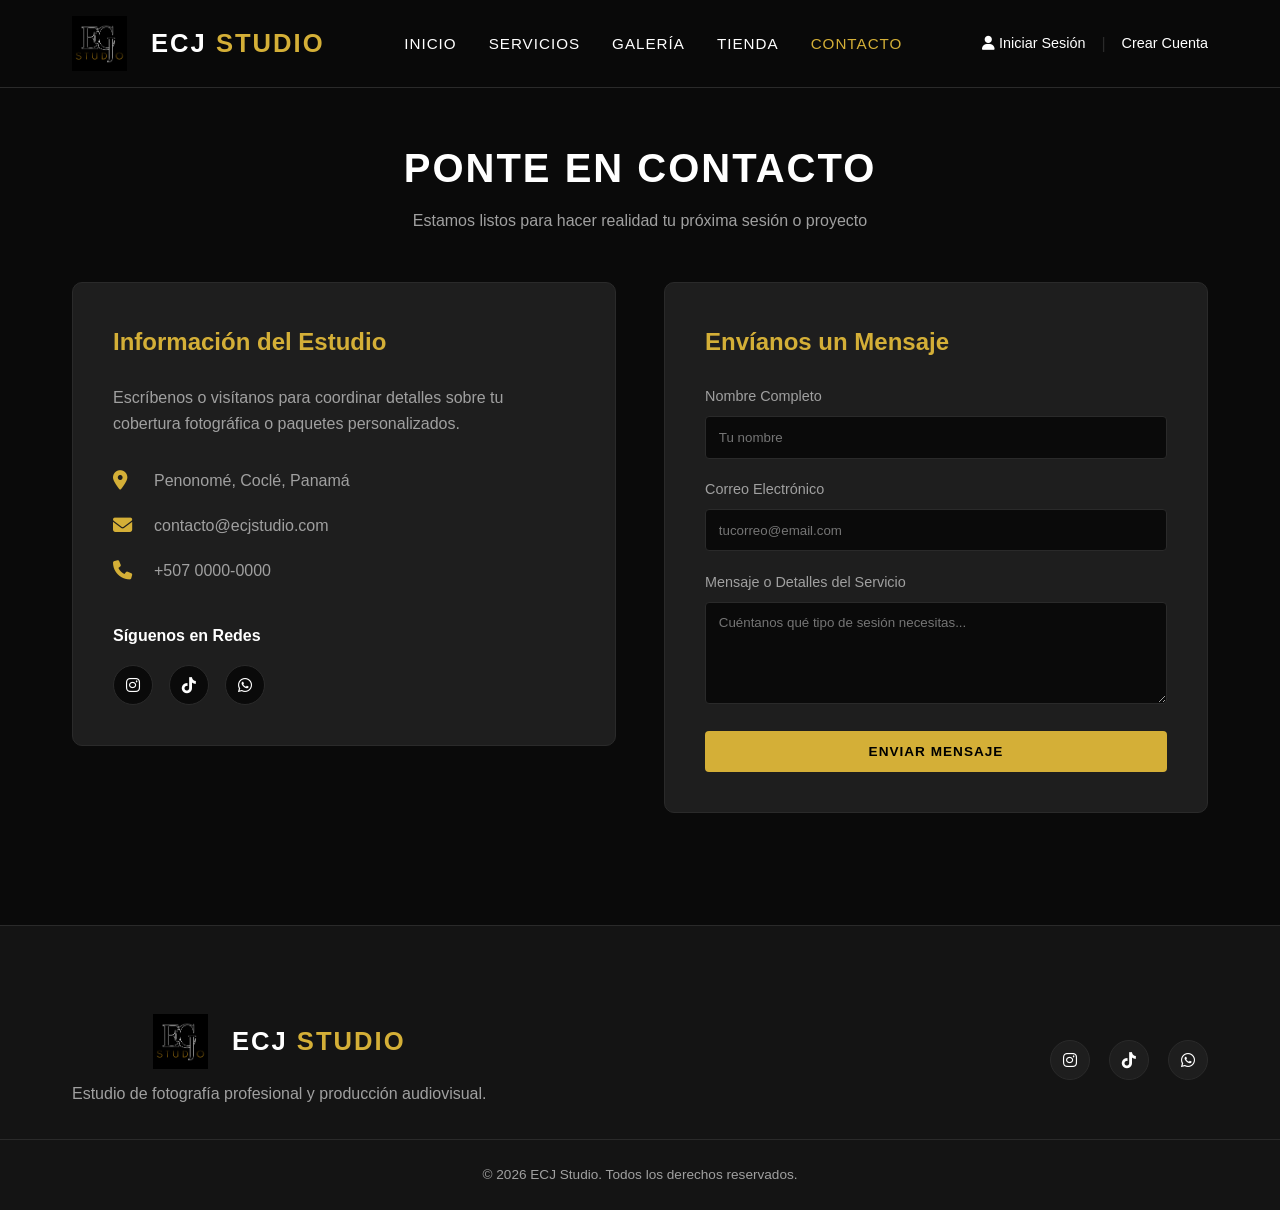
<file: contacto.html>
<!DOCTYPE html>
<html lang="es">
<head>
  <meta charset="UTF-8">
  <meta name="viewport" content="width=device-width, initial-scale=1.0">
  <title>Contacto | ECJ Studio</title>
  <link rel="stylesheet" href="styles.css">
  <!-- Importante: FontAwesome para que se vean los íconos de redes -->
  <link rel="stylesheet" href="https://cdnjs.cloudflare.com/ajax/libs/font-awesome/6.4.0/css/all.min.css">
  <style>
    .contact-container {
      display: grid;
      grid-template-columns: 1fr 1fr;
      gap: 3rem;
      align-items: start;
    }
    @media (max-width: 768px) {
      .contact-container {
        grid-template-columns: 1fr;
      }
    }
    .contact-info-box, .contact-form-box {
      background-color: var(--bg-card);
      border: 1px solid var(--border);
      padding: 2.5rem;
      border-radius: 10px;
    }
    .contact-info-box h3, .contact-form-box h3 {
      font-size: 1.5rem;
      margin-bottom: 1.5rem;
      color: var(--accent);
    }
    .info-item {
      display: flex;
      align-items: center;
      gap: 1rem;
      margin-bottom: 1.2rem;
      color: var(--text-secondary);
    }
    .info-item i {
      color: var(--accent);
      font-size: 1.2rem;
      width: 25px;
    }
    .form-group {
      margin-bottom: 1.2rem;
    }
    .form-group label {
      display: block;
      margin-bottom: 0.5rem;
      font-size: 0.9rem;
      color: var(--text-secondary);
    }
    .form-group input, .form-group textarea {
      width: 100%;
      padding: 0.8rem;
      background-color: var(--bg-primary);
      border: 1px solid var(--border);
      border-radius: 4px;
      color: var(--text-primary);
      font-family: inherit;
    }
    .form-group input:focus, .form-group textarea:focus {
      outline: none;
      border-color: var(--accent);
    }
  </style>
</head>
<body>

  <!-- Header con Logo Doble -->
 <header>
    <div class="nav-container">
      <div class="logo-wrapper">
        <a href="index.html" class="logo-brand">
          <img src="img/logo.png" alt="ECJ Studio Logo" class="logo-img" onerror="this.src='https://via.placeholder.com/150x60/141414/d4af37?text=LOGO'">
        </a>
        <a href="index.html" class="logo-text-original">
          ECJ <span>STUDIO</span>
        </a>
      </div>
      
      <ul class="nav-links">
        <li><a href="index.html">Inicio</a></li>
        <li><a href="servicios.html">Servicios</a></li>
        <li><a href="galeria.html">Galería</a></li>
        <li><a href="tienda.html">Tienda</a></li>
        <li><a href="contacto.html" class="active">Contacto</a></li>
      </ul>

   <!-- BOTONES DE SESIÓN ACTUALIZADOS -->
      <div class="nav-user-actions">
        <a href="javascript:void(0)" onclick="openAuth('login')"><i class="fa-solid fa-user"></i> Iniciar Sesión</a>
        <span style="color: var(--border);">|</span>
        <a href="javascript:void(0)" onclick="openAuth('register')">Crear Cuenta</a>
      </div>
  </header>

  <!-- Contenido Principal de Contacto -->
  <main class="container">
    <div class="page-title">
      <h1>Ponte en Contacto</h1>
      <p>Estamos listos para hacer realidad tu próxima sesión o proyecto</p>
    </div>

    <div class="contact-container">
      <!-- Información -->
      <div class="contact-info-box">
        <h3>Información del Estudio</h3>
        <p style="color: var(--text-secondary); margin-bottom: 2rem;">Escríbenos o visítanos para coordinar detalles sobre tu cobertura fotográfica o paquetes personalizados.</p>
        
        <div class="info-item">
          <i class="fa-solid fa-location-dot"></i>
          <span>Penonomé, Coclé, Panamá</span>
        </div>
        <div class="info-item">
          <i class="fa-solid fa-envelope"></i>
          <span>contacto@ecjstudio.com</span>
        </div>
        <div class="info-item">
          <i class="fa-solid fa-phone"></i>
          <span>+507 0000-0000</span>
        </div>

        <div style="margin-top: 2.5rem;">
          <h4 style="margin-bottom: 1rem; color: var(--text-primary);">Síguenos en Redes</h4>
          <div class="footer-socials" style="display: flex; gap: 1rem;">
            <a href="https://instagram.com/ecjstudio" target="_blank" rel="noopener noreferrer" style="width: 40px; height: 40px; border-radius: 50%; background: var(--bg-primary); border: 1px solid var(--border); display: flex; align-items: center; justifyContent: center; color: var(--text-primary); text-decoration: none;"><i class="fa-brands fa-instagram"></i></a>
            <a href="https://tiktok.com/@ecj.studio" target="_blank" rel="noopener noreferrer" style="width: 40px; height: 40px; border-radius: 50%; background: var(--bg-primary); border: 1px solid var(--border); display: flex; align-items: center; justifyContent: center; color: var(--text-primary); text-decoration: none;"><i class="fa-brands fa-tiktok"></i></a>
            <a href="https://wa.me/" target="_blank" rel="noopener noreferrer" style="width: 40px; height: 40px; border-radius: 50%; background: var(--bg-primary); border: 1px solid var(--border); display: flex; align-items: center; justifyContent: center; color: var(--text-primary); text-decoration: none;"><i class="fa-brands fa-whatsapp"></i></a>
          </div>
        </div>
      </div>

      <!-- Formulario -->
      <div class="contact-form-box">
        <h3>Envíanos un Mensaje</h3>
        <form onsubmit="event.preventDefault(); alert('¡Mensaje enviado con éxito! Nos pondremos en contacto pronto.');">
          <div class="form-group">
            <label for="nombre">Nombre Completo</label>
            <input type="text" id="nombre" required placeholder="Tu nombre">
          </div>
          <div class="form-group">
            <label for="email">Correo Electrónico</label>
            <input type="email" id="email" required placeholder="tucorreo@email.com">
          </div>
          <div class="form-group">
            <label for="mensaje">Mensaje o Detalles del Servicio</label>
            <textarea id="mensaje" rows="5" required placeholder="Cuéntanos qué tipo de sesión necesitas..."></textarea>
          </div>
          <button type="submit" class="btn" style="width: 100%;">Enviar Mensaje</button>
        </form>
      </div>
    </div>
  </main>

  <!-- Footer -->
  <footer>
    <div class="container footer-content">
      <div class="footer-brand">
        <div class="logo-wrapper footer-logo">
          <a href="index.html" class="logo-brand">
            <img src="img/logo.png" alt="ECJ Studio Logo" class="logo-img" onerror="this.src='https://via.placeholder.com/150x60/141414/d4af37?text=LOGO'">
          </a>
          <a href="index.html" class="logo-text-original">ECJ <span>STUDIO</span></a>
        </div>
        <p style="color: var(--text-secondary); margin-top: 0.8rem;">Estudio de fotografía profesional y producción audiovisual.</p>
      </div>
      <div class="footer-socials">
        <a href="https://instagram.com/ecjstudio" target="_blank" rel="noopener noreferrer" title="Instagram"><i class="fa-brands fa-instagram"></i></a>
        <a href="https://tiktok.com/@ecj.studio" target="_blank" rel="noopener noreferrer" title="TikTok"><i class="fa-brands fa-tiktok"></i></a>
        <a href="https://wa.me/" target="_blank" rel="noopener noreferrer" title="WhatsApp"><i class="fa-brands fa-whatsapp"></i></a>
      </div>
    </div>
    <div class="footer-bottom">
      <p>&copy; 2026 ECJ Studio. Todos los derechos reservados.</p>
    </div>
  </footer>
<!-- VENTANA MODAL INTERACTIVA DE AUTENTICACIÓN -->
  <div class="auth-modal" id="authModal">
    <div class="auth-box">
      <span class="auth-close" id="closeAuthModal">&times;</span>
      
      <!-- Pestanas de Iniciar Sesion / Registro -->
      <div class="auth-tabs">
        <button class="auth-tab-btn active" id="tabLoginBtn">Iniciar Sesión</button>
        <button class="auth-tab-btn" id="tabRegisterBtn">Crear Cuenta</button>
      </div>

      <!-- Botones de Redes Sociales -->
      <div class="social-auth-btns">
        <button class="btn-social" onclick="alert('Conectando con Google...');">
          <i class="fa-brands fa-google" style="color: #ea4335;"></i> Continuar con Google
        </button>
        <button class="btn-social" onclick="alert('Conectando con Instagram...');">
          <i class="fa-brands fa-instagram" style="color: #e1306c;"></i> Continuar con Instagram
        </button>
      </div>

      <div class="auth-divider">
        <span>O usa tu correo</span>
      </div>

      <!-- Formulario de Iniciar Sesion -->
      <form id="loginForm" onsubmit="event.preventDefault(); alert('¡Sesión iniciada con éxito!'); document.getElementById('authModal').classList.remove('active');">
        <div class="auth-form-group">
          <label for="loginEmail">Correo Electrónico</label>
          <input type="email" id="loginEmail" required placeholder="tu@email.com">
        </div>
        <div class="auth-form-group">
          <label for="loginPass">Contraseña</label>
          <input type="password" id="loginPass" required placeholder="••••••••">
        </div>
        <button type="submit" class="btn" style="width: 100%; margin-top: 0.5rem;">Ingresar</button>
      </form>

      <!-- Formulario de Registro (Oculto por defecto) -->
      <form id="registerForm" style="display: none;" onsubmit="event.preventDefault(); alert('¡Cuenta creada con éxito! Bienvenid@ a ECJ Studio.'); document.getElementById('authModal').classList.remove('active');">
        <div class="auth-form-group">
          <label for="regName">Nombre Completo</label>
          <input type="text" id="regName" required placeholder="Tu nombre">
        </div>
        <div class="auth-form-group">
          <label for="regEmail">Correo Electrónico</label>
          <input type="email" id="regEmail" required placeholder="tu@email.com">
        </div>
        <div class="auth-form-group">
          <label for="regPass">Contraseña</label>
          <input type="password" id="regPass" required placeholder="Crea una contraseña">
        </div>
        <button type="submit" class="btn" style="width: 100%; margin-top: 0.5rem;">Registrarme</button>
      </form>
    </div>
  </div>

  <!-- SCRIPT PARA CONTROLAR EL POP-UP Y LAS PESTAÑAS -->
  <script>
    document.addEventListener('DOMContentLoaded', () => {
      const authModal = document.getElementById('authModal');
      const closeAuthModal = document.getElementById('closeAuthModal');
      const tabLoginBtn = document.getElementById('tabLoginBtn');
      const tabRegisterBtn = document.getElementById('tabRegisterBtn');
      const loginForm = document.getElementById('loginForm');
      const registerForm = document.getElementById('registerForm');

      // Abrir modal desde los links del nav
      window.openAuth = (type) => {
        authModal.classList.add('active');
        if (type === 'register') {
          showRegister();
        } else {
          showLogin();
        }
      };

      // Cerrar modal
      closeAuthModal.addEventListener('click', () => authModal.classList.remove('active'));
      authModal.addEventListener('click', (e) => {
        if (e.target === authModal) authModal.classList.remove('active');
      });

      // Cambiar entre Login y Registro
      function showLogin() {
        tabLoginBtn.classList.add('active');
        tabRegisterBtn.classList.remove('active');
        loginForm.style.display = 'block';
        registerForm.style.display = 'none';
      }

      function showRegister() {
        tabRegisterBtn.classList.add('active');
        tabLoginBtn.classList.remove('active');
        registerForm.style.display = 'block';
        loginForm.style.display = 'none';
      }

      tabLoginBtn.addEventListener('click', showLogin);
      tabRegisterBtn.addEventListener('click', showRegister);
    });
  </script>
</body>
</html>
</file>
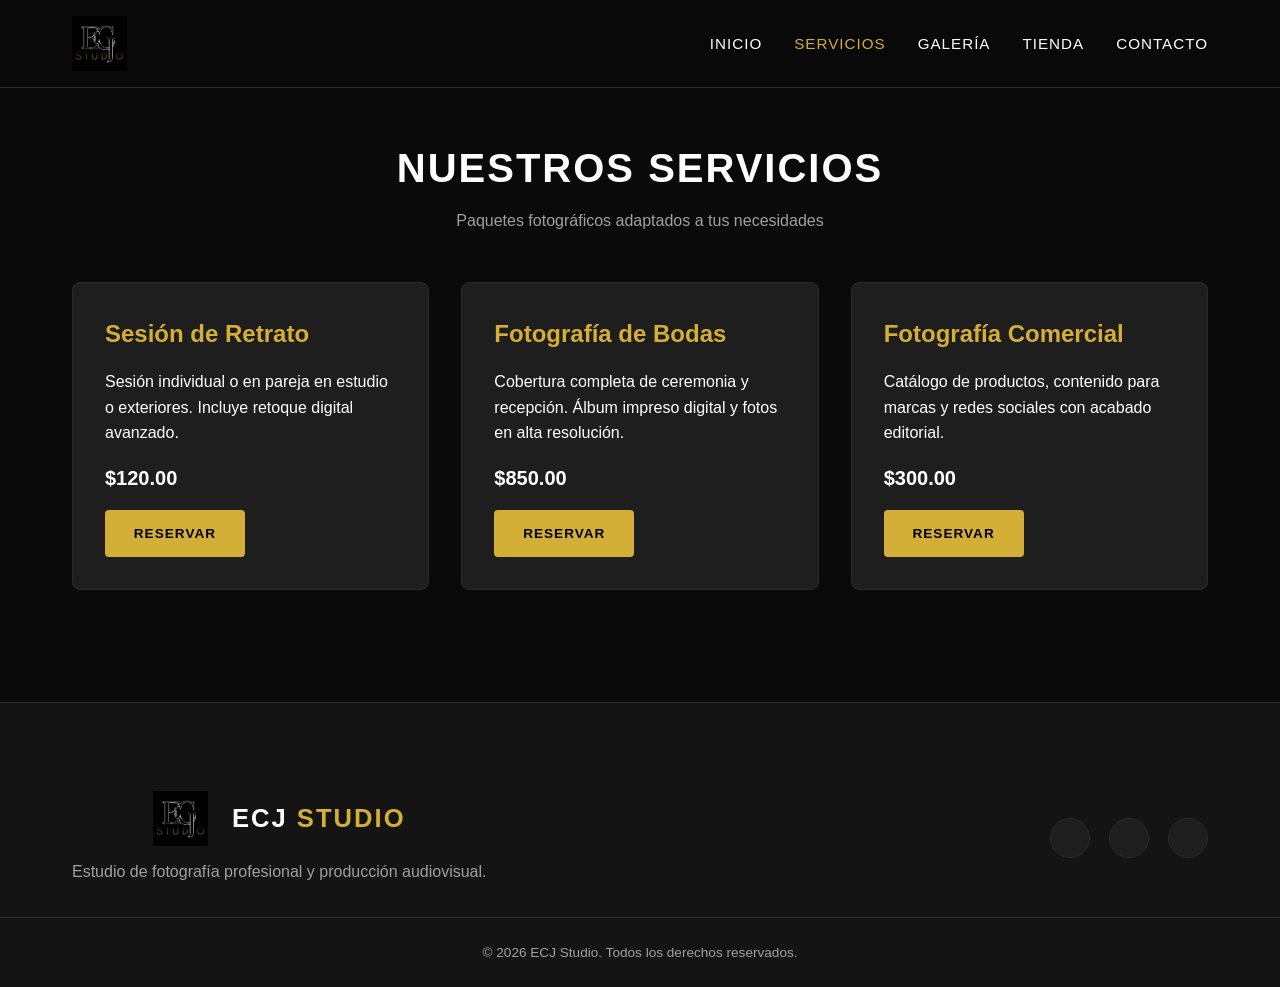
<file: servicios.html>
<!DOCTYPE html>
<html lang="es">
<head>
  <meta charset="UTF-8">
  <meta name="viewport" content="width=device-width, initial-scale=1.0">
  <title>Servicios | ECJ Studio</title>
  <link rel="stylesheet" href="styles.css">
  <style>
    .services-grid {
      display: grid;
      grid-template-columns: repeat(auto-fit, minmax(300px, 1fr));
      gap: 2rem;
    }
    .service-card {
      background-color: var(--bg-card);
      border: 1px solid var(--border);
      padding: 2rem;
      border-radius: 8px;
      transition: border-color 0.3s;
    }
    .service-card:hover {
      border-color: var(--accent);
    }
    .service-card h3 {
      font-size: 1.5rem;
      color: var(--accent);
      margin-bottom: 1rem;
    }
    .service-price {
      font-size: 1.25rem;
      font-weight: bold;
      margin: 1rem 0;
    }
  </style>
</head>
<body>

  <header>
    <div class="nav-container">
      <a href="index.html" class="logo-brand">
  <img src="img/logo.png" alt="ECJ Studio Logo" class="logo-img">
</a>
      <ul class="nav-links">
        <li><a href="index.html">Inicio</a></li>
        <li><a href="servicios.html" class="active">Servicios</a></li>
        <li><a href="galeria.html">Galería</a></li>
        <li><a href="tienda.html">Tienda</a></li>
        <li><a href="contacto.html">Contacto</a></li>
      </ul>
    </div>
  </header>

  <main class="container">
    <div class="page-title">
      <h1>Nuestros Servicios</h1>
      <p>Paquetes fotográficos adaptados a tus necesidades</p>
    </div>

    <div class="services-grid">
      <div class="service-card">
        <h3>Sesión de Retrato</h3>
        <p>Sesión individual o en pareja en estudio o exteriores. Incluye retoque digital avanzado.</p>
        <div class="service-price">$120.00</div>
        <a href="contacto.html" class="btn">Reservar</a>
      </div>

      <div class="service-card">
        <h3>Fotografía de Bodas</h3>
        <p>Cobertura completa de ceremonia y recepción. Álbum impreso digital y fotos en alta resolución.</p>
        <div class="service-price">$850.00</div>
        <a href="contacto.html" class="btn">Reservar</a>
      </div>

      <div class="service-card">
        <h3>Fotografía Comercial</h3>
        <p>Catálogo de productos, contenido para marcas y redes sociales con acabado editorial.</p>
        <div class="service-price">$300.00</div>
        <a href="contacto.html" class="btn">Reservar</a>
      </div>
    </div>
  </main>

<!-- Footer con Links de Redes Sociales Actualizados -->
  <footer>
    <div class="container footer-content">
      <div class="footer-brand">
        <div class="logo-wrapper footer-logo">
          <a href="index.html" class="logo-brand">
            <img src="img/logo.png" alt="ECJ Studio Logo" class="logo-img" onerror="this.src='https://via.placeholder.com/150x60/141414/d4af37?text=LOGO'">
          </a>
          <a href="index.html" class="logo-text-original">ECJ <span>STUDIO</span></a>
        </div>
        <p style="color: var(--text-secondary); margin-top: 0.8rem;">Estudio de fotografía profesional y producción audiovisual.</p>
      </div>
      <div class="footer-socials">
        <!-- Instagram Oficial -->
        <a href="https://instagram.com/ecjstudio" target="_blank" rel="noopener noreferrer" title="Instagram">
          <i class="fa-brands fa-instagram"></i>
        </a>
        <!-- TikTok Oficial -->
        <a href="https://tiktok.com/@ecj.studio" target="_blank" rel="noopener noreferrer" title="TikTok">
          <i class="fa-brands fa-tiktok"></i>
        </a>
        <!-- WhatsApp -->
        <a href="https://wa.me/" target="_blank" rel="noopener noreferrer" title="WhatsApp">
          <i class="fa-brands fa-whatsapp"></i>
        </a>
      </div>
    </div>
    <div class="footer-bottom">
      <p>&copy; 2026 ECJ Studio. Todos los derechos reservados.</p>
    </div>
  </footer>

</body>
</html>
</file>
<file: styles.css>
:root {
  --bg-primary: #0a0a0a;
  --bg-secondary: #141414;
  --bg-card: #1e1e1e;
  --accent: #d4af37;
  --accent-hover: #f1c40f;
  --text-primary: #ffffff;
  --text-secondary: #a0a0a0;
  --border: #2a2a2a;
}

* {
  margin: 0;
  padding: 0;
  box-sizing: border-box;
  font-family: 'Segoe UI', Tahoma, Geneva, Verdana, sans-serif;
}

body {
  background-color: var(--bg-primary);
  color: var(--text-primary);
  line-height: 1.6;
}

a {
  text-decoration: none;
  color: inherit;
}

/* Header & Navegación */
header {
  background-color: rgba(10, 10, 10, 0.95);
  border-bottom: 1px solid var(--border);
  position: sticky;
  top: 0;
  z-index: 1000;
  backdrop-filter: blur(8px);
}

.nav-container {
  max-width: 1200px;
  margin: 0 auto;
  display: flex;
  justify-content: space-between;
  align-items: center;
  padding: 1rem 2rem; /* Espaciado cómodo */
}

/* Estilos para el Logo de Imagen (logo.png) destacado */
.logo-brand {
  display: flex;
  align-items: center;
  text-decoration: none;
}

.logo-img {
  height: 80px;            /* Tamaño ampliado para mayor visibilidad */
  max-height: 100px;
  width: auto;             /* Mantiene la proporción nítida */
  object-fit: contain;
  transition: transform 0.3s ease;
}

.logo-brand:hover .logo-img {
  transform: scale(1.05);
}

.nav-links {
  display: flex;
  list-style: none;
  gap: 2rem;
}

.nav-links a {
  font-size: 0.95rem;
  font-weight: 500;
  text-transform: uppercase;
  letter-spacing: 1px;
  transition: color 0.3s;
}

.nav-links a:hover,
.nav-links a.active {
  color: var(--accent);
}

/* Secciones generales */
.container {
  max-width: 1200px;
  margin: 0 auto;
  padding: 3rem 2rem;
}

.page-title {
  text-align: center;
  margin-bottom: 3rem;
}

.page-title h1 {
  font-size: 2.5rem;
  text-transform: uppercase;
  letter-spacing: 2px;
}

.page-title p {
  color: var(--text-secondary);
  margin-top: 0.5rem;
}

/* Botones */
.btn {
  display: inline-block;
  background-color: var(--accent);
  color: #000;
  padding: 0.8rem 1.8rem;
  border-radius: 4px;
  font-weight: 700;
  text-transform: uppercase;
  font-size: 0.85rem;
  letter-spacing: 1px;
  transition: background-color 0.3s, transform 0.2s;
  border: none;
  cursor: pointer;
}

.btn:hover {
  background-color: var(--accent-hover);
  transform: translateY(-2px);
}

/* Footer */
footer {
  background-color: var(--bg-secondary);
  border-top: 1px solid var(--border);
  padding: 2.5rem 0 1.5rem 0;
  margin-top: 4rem;
}

/* Hero Section */
.hero {
  position: relative;
  min-height: 85vh;
  background: url('https://images.unsplash.com/photo-1516035069371-29a1b244cc32?auto=format&fit=crop&w=1920&q=80') center/cover no-repeat;
  display: flex;
  align-items: center;
  justify-content: center;
  text-align: center;
  padding: 4rem 2rem;
}

.hero-overlay {
  position: absolute;
  top: 0; left: 0; right: 0; bottom: 0;
  background: linear-gradient(180deg, rgba(10,10,10,0.75) 0%, rgba(10,10,10,0.95) 100%);
}

.hero-content {
  position: relative;
  z-index: 2;
  max-width: 800px;
}

.hero-badge {
  display: inline-block;
  background: rgba(212, 175, 55, 0.15);
  color: var(--accent);
  border: 1px solid var(--accent);
  padding: 0.4rem 1.2rem;
  border-radius: 50px;
  font-size: 0.85rem;
  font-weight: 600;
  margin-bottom: 1.5rem;
  letter-spacing: 1px;
}

.hero h1 {
  font-size: 3.2rem;
  line-height: 1.15;
  margin-bottom: 1.2rem;
  text-transform: uppercase;
  letter-spacing: 2px;
  background: linear-gradient(135deg, #ffffff 0%, #b0b0b0 100%);
  -webkit-background-clip: text;
  -webkit-text-fill-color: transparent;
}

.hero p {
  font-size: 1.2rem;
  color: var(--text-secondary);
  margin-bottom: 2.5rem;
}

.hero-buttons {
  display: flex;
  gap: 1.2rem;
  justify-content: center;
  flex-wrap: wrap;
}

.btn-primary {
  background: var(--accent);
  color: #000;
}

.btn-outline {
  background: transparent;
  color: var(--text-primary);
  border: 1px solid var(--border);
}

.btn-outline:hover {
  border-color: var(--accent);
  color: var(--accent);
}

/* Stats Bar */
.stats-bar {
  background-color: var(--bg-secondary);
  border-top: 1px solid var(--border);
  border-bottom: 1px solid var(--border);
  padding: 2.5rem 0;
}

.stats-grid {
  display: grid;
  grid-template-columns: repeat(auto-fit, minmax(180px, 1fr));
  gap: 2rem;
  text-align: center;
}

.stat-item h3 {
  font-size: 2.5rem;
  color: var(--accent);
  margin-bottom: 0.2rem;
}

.stat-item p {
  color: var(--text-secondary);
  font-size: 0.9rem;
  text-transform: uppercase;
  letter-spacing: 1px;
}

/* About Section */
.about-section {
  padding: 5rem 2rem;
}

.about-grid {
  display: grid;
  grid-template-columns: 1fr 1fr;
  gap: 3.5rem;
  align-items: center;
}

@media (max-width: 850px) {
  .about-grid { grid-template-columns: 1fr; }
  .hero h1 { font-size: 2.2rem; }
}

.about-image {
  position: relative;
}

.about-image img {
  width: 100%;
  height: 420px;
  object-fit: cover;
  border-radius: 12px;
  border: 1px solid var(--border);
}

.about-experience-badge {
  position: absolute;
  bottom: -15px;
  right: -15px;
  background: var(--accent);
  color: #000;
  padding: 0.8rem 1.5rem;
  border-radius: 8px;
  font-weight: 800;
}

.sub-title {
  color: var(--accent);
  font-size: 0.85rem;
  font-weight: 700;
  letter-spacing: 2px;
  display: block;
  margin-bottom: 0.5rem;
}

.about-text h2 {
  font-size: 2rem;
  margin-bottom: 1.2rem;
}

.about-text p {
  color: var(--text-secondary);
  margin-bottom: 1rem;
}

.features-list {
  list-style: none;
  margin-top: 1.5rem;
}

.features-list li {
  margin-bottom: 0.8rem;
  display: flex;
  align-items: center;
  gap: 0.8rem;
  color: var(--text-primary);
}

.features-list i {
  color: var(--accent);
}

/* Featured Services */
.featured-services {
  background-color: var(--bg-secondary);
  padding: 5rem 2rem;
}

.section-header {
  text-align: center;
  margin-bottom: 3rem;
}

.section-header h2 {
  font-size: 2.2rem;
}

.services-preview-grid {
  display: grid;
  grid-template-columns: repeat(auto-fit, minmax(280px, 1fr));
  gap: 2rem;
}

.service-preview-card {
  background: var(--bg-card);
  border: 1px solid var(--border);
  padding: 2.5rem 2rem;
  border-radius: 10px;
  position: relative;
  transition: transform 0.3s, border-color 0.3s;
}

.service-preview-card:hover {
  transform: translateY(-8px);
  border-color: var(--accent);
}

.service-preview-card.highlight {
  border-color: var(--accent);
}

.card-tag {
  position: absolute;
  top: 15px; right: 15px;
  background: var(--accent);
  color: #000;
  font-size: 0.75rem;
  font-weight: bold;
  padding: 0.2rem 0.6rem;
  border-radius: 4px;
}

.card-icon {
  font-size: 2.2rem;
  color: var(--accent);
  margin-bottom: 1.2rem;
}

.service-preview-card h3 {
  margin-bottom: 0.8rem;
}

.service-preview-card p {
  color: var(--text-secondary);
  font-size: 0.95rem;
  margin-bottom: 1.5rem;
}

.link-btn {
  color: var(--accent);
  font-weight: 700;
  font-size: 0.9rem;
}

/* Home Gallery */
.home-gallery-grid {
  display: grid;
  grid-template-columns: repeat(auto-fit, minmax(240px, 1fr));
  gap: 1.5rem;
}

.gallery-card {
  position: relative;
  border-radius: 8px;
  overflow: hidden;
  height: 280px;
}

.gallery-card img {
  width: 100%;
  height: 100%;
  object-fit: cover;
  transition: transform 0.5s ease;
}

.gallery-overlay {
  position: absolute;
  inset: 0;
  background: rgba(0, 0, 0, 0.6);
  display: flex;
  align-items: center;
  justify-content: center;
  opacity: 0;
  transition: opacity 0.3s;
}

.gallery-overlay span {
  color: #fff;
  border-bottom: 2px solid var(--accent);
  padding-bottom: 0.3rem;
  font-weight: 600;
}

.gallery-card:hover img {
  transform: scale(1.1);
}

.gallery-card:hover .gallery-overlay {
  opacity: 1;
}

/* CTA Banner */
.cta-banner {
  background: linear-gradient(135deg, #1e1e1e 0%, #101010 100%);
  border-top: 1px solid var(--border);
  border-bottom: 1px solid var(--border);
  padding: 4.5rem 2rem;
  text-align: center;
}

.cta-content h2 {
  font-size: 2.2rem;
  margin-bottom: 0.8rem;
}

.cta-content p {
  color: var(--text-secondary);
  margin-bottom: 2rem;
}

/* Footer con Logo */
.footer-content {
  display: flex;
  justify-content: space-between;
  align-items: center;
  padding-bottom: 2rem;
  flex-wrap: wrap;
  gap: 1.5rem;
}

.footer-socials {
  display: flex;
  gap: 1.2rem;
}

.footer-socials a {
  width: 40px;
  height: 40px;
  border-radius: 50%;
  background: var(--bg-card);
  border: 1px solid var(--border);
  display: flex;
  align-items: center;
  justify-content: center;
  color: var(--text-primary);
  transition: background 0.3s, color 0.3s;
}

.footer-socials a:hover {
  background: var(--accent);
  color: #000;
}

.footer-bottom {
  border-top: 1px solid var(--border);
  padding-top: 1.5rem;
  text-align: center;
  color: var(--text-secondary);
  font-size: 0.85rem;
}

/* --- NUEVOS ESTILOS PARA EL LOGO DOBLE Y AJUSTES DE CABECERA --- */

.logo-wrapper {
  display: flex;
  align-items: center;
  gap: 1.5rem; /* Espacio entre el logo de imagen y el de texto */
}

/* Estilo para el Logo de Texto Original (El primero que hicimos) */
.logo-text-original {
  font-size: 1.6rem; /* Un poco más pequeño para equilibrar */
  font-weight: 800;
  letter-spacing: 2px;
  color: var(--text-primary);
  text-transform: uppercase;
  text-decoration: none;
  transition: color 0.3s ease;
}

.logo-text-original span {
  color: var(--accent);
}

.logo-text-original:hover {
  color: var(--accent-hover);
}

/* Ajuste del logo de imagen para que no compita en tamaño */
.logo-img {
  height: 55px; /* Ligeramente más bajo para que el texto resalte */
  width: auto;
  object-fit: contain;
  transition: transform 0.3s ease;
}

/* Footer Logo Wrapper */
.footer-logo {
  justify-content: center; /* Centrar logos en el footer */
  margin-bottom: 0.5rem;
}

/* --- ESTILOS GENERALES DEL LIGHTBOX (Copie aquí por seguridad) --- */
.lightbox {
  display: none;
  position: fixed;
  z-index: 2000;
  top: 0;
  left: 0;
  width: 100%;
  height: 100%;
  background-color: rgba(0, 0, 0, 0.9);
  align-items: center;
  justify-content: center;
  cursor: zoom-out;
  opacity: 0;
  transition: opacity 0.3s ease;
}

.lightbox.active {
  display: flex;
  opacity: 1;
}

.lightbox-content {
  max-width: 90%;
  max-height: 90%;
  border-radius: 4px;
  box-shadow: 0 0 20px rgba(212, 175, 55, 0.3);
  transform: scale(0.9);
  transition: transform 0.3s ease;
}

.lightbox.active .lightbox-content {
  transform: scale(1);
}

.close-lightbox {
  position: absolute;
  top: 20px;
  right: 30px;
  color: var(--text-primary);
  font-size: 3rem;
  font-weight: bold;
  cursor: pointer;
  z-index: 2001;
}
/* --- AJUSTE DE NAVEGACIÓN Y MENÚ DE USUARIO --- */
.nav-container {
  display: flex;
  align-items: center;
  justify-content: space-between; /* Distribuye el logo, links y menú de sesión */
  width: 100%;
}

.nav-user-actions {
  display: flex;
  align-items: center;
  gap: 1rem;
  white-space: nowrap;
}

.nav-user-actions a {
  color: var(--text-primary);
  text-decoration: none;
  font-size: 0.9rem;
  transition: color 0.3s ease;
}

.nav-user-actions a:hover {
  color: var(--accent);
}

/* --- ESTILOS DEL MODAL DE INICIO DE SESIÓN / REGISTRO --- */
.auth-modal {
  display: none;
  position: fixed;
  z-index: 3000;
  top: 0;
  left: 0;
  width: 100%;
  height: 100%;
  background-color: rgba(0, 0, 0, 0.85);
  backdrop-filter: blur(5px);
  align-items: center;
  justify-content: center;
}

.auth-modal.active {
  display: flex;
}

.auth-box {
  background-color: var(--bg-card);
  border: 1px solid var(--border);
  width: 100%;
  max-width: 420px;
  padding: 2.5rem;
  border-radius: 12px;
  position: relative;
  box-shadow: 0 10px 30px rgba(0, 0, 0, 0.5);
  color: var(--text-primary);
}

.auth-close {
  position: absolute;
  top: 15px;
  right: 20px;
  font-size: 1.8rem;
  color: var(--text-secondary);
  cursor: pointer;
  transition: color 0.3s;
}

.auth-close:hover {
  color: var(--accent);
}

.auth-tabs {
  display: flex;
  gap: 1rem;
  margin-bottom: 1.5rem;
  border-bottom: 1px solid var(--border);
}

.auth-tab-btn {
  background: none;
  border: none;
  color: var(--text-secondary);
  font-size: 1.1rem;
  font-weight: 600;
  padding-bottom: 0.5rem;
  cursor: pointer;
  border-bottom: 2px solid transparent;
  transition: all 0.3s;
}

.auth-tab-btn.active {
  color: var(--accent);
  border-bottom-color: var(--accent);
}

.social-auth-btns {
  display: flex;
  flex-direction: column;
  gap: 0.8rem;
  margin-bottom: 1.5rem;
}

.btn-social {
  display: flex;
  align-items: center;
  justify-content: center;
  gap: 0.8rem;
  width: 100%;
  padding: 0.75rem;
  border-radius: 6px;
  border: 1px solid var(--border);
  background-color: var(--bg-primary);
  color: var(--text-primary);
  font-weight: 500;
  cursor: pointer;
  transition: all 0.3s;
}

.btn-social:hover {
  border-color: var(--accent);
  background-color: rgba(212, 175, 55, 0.05);
}

.auth-divider {
  display: flex;
  align-items: center;
  text-align: center;
  margin: 1.5rem 0;
  color: var(--text-secondary);
  font-size: 0.85rem;
}

.auth-divider::before, .auth-divider::after {
  content: '';
  flex: 1;
  border-bottom: 1px solid var(--border);
}

.auth-divider span {
  padding: 0 0.8rem;
}

.auth-form-group {
  margin-bottom: 1rem;
}

.auth-form-group label {
  display: block;
  font-size: 0.85rem;
  margin-bottom: 0.4rem;
  color: var(--text-secondary);
}

.auth-form-group input {
  width: 100%;
  padding: 0.75rem;
  background-color: var(--bg-primary);
  border: 1px solid var(--border);
  border-radius: 6px;
  color: var(--text-primary);
  outline: none;
}

.auth-form-group input:focus {
  border-color: var(--accent);
}
</file>
